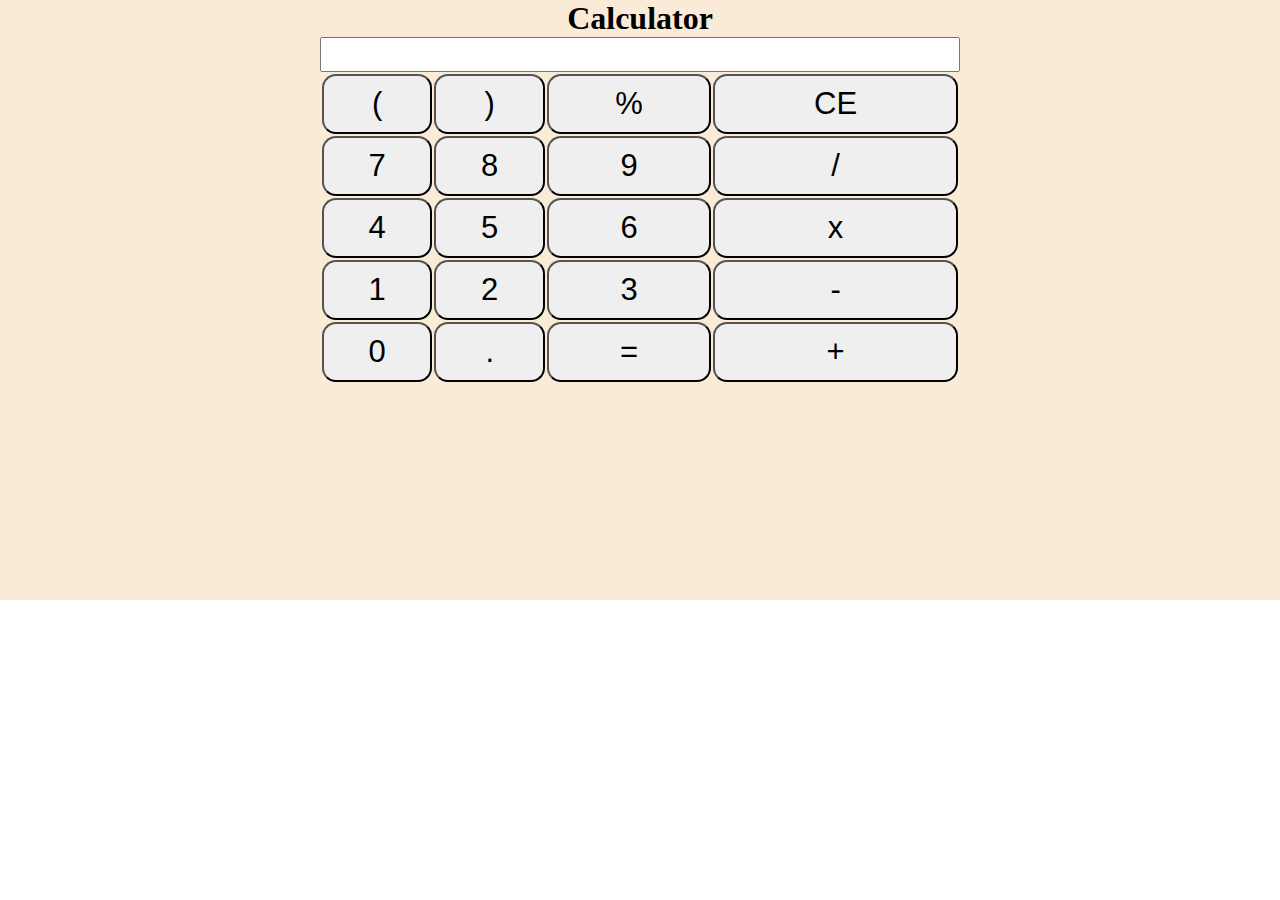
<file: Calculator/index.html>
<!DOCTYPE html>
<html lang="en">

<head>
    <meta charset="UTF-8">
    <meta http-equiv="X-UA-Compatible" content="IE=edge">
    <meta name="viewport" content="width=device-width, initial-scale=1.0">
    <link rel="stylesheet" href="style.css">
    <title>Calculator</title>
</head>

<body>
    <div class="container">
        <h1>Calculator</h1>
        <input type="text" name="screen" id="screen">
        <table>
            <tr>
                <td><button>(</button></td>
                <td><button>)</button></td>
                <td><button>%</button></td>
                <td><button>CE</button></td>
            </tr>
            <tr>
                <td><button>7</button></td>
                <td><button>8</button></td>
                <td><button>9</button></td>
                <td><button>/</button></td>
            </tr>
            <tr>
                <td><button>4</button></td>
                <td><button>5</button></td>
                <td><button>6</button></td>
                <td><button>x</button></td>
            </tr>
            <tr>
                <td><button>1</button></td>
                <td><button>2</button></td>
                <td><button>3</button></td>
                <td><button>-</button></td>
            </tr>
            <tr>
                <td><button>0</button></td>
                <td><button>.</button></td>
                <td><button>=</button></td>
                <td><button>+</button></td>
            </tr>
        </table>
    </div>
    <script src="app.js"></script>
</body>

</html>
</file>
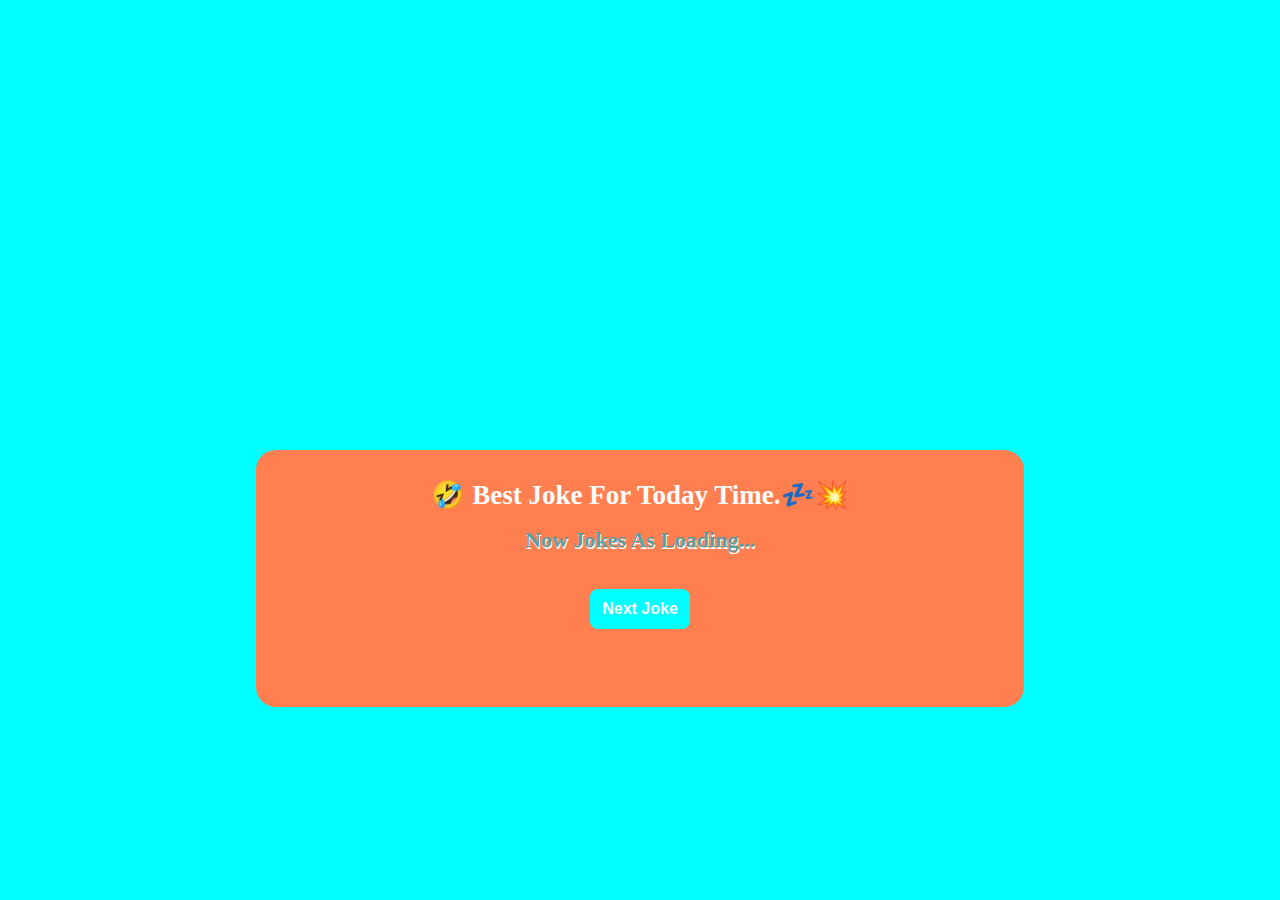
<file: jokes/index.html>
<!DOCTYPE html>
<html lang="en">
<head>
    <meta charset="UTF-8">
    <meta http-equiv="X-UA-Compatible" content="IE=edge">
    <meta name="viewport" content="width=device-width, initial-scale=1.0">
    <link rel="stylesheet" href="jokes.css">
    <title>Best Jokes</title>
</head>
<body>
    <div class="container">
        <H3> 🤣 Best Joke For Today Time.💤💥</H3>
        <div id="joke" class="joke">Now Jokes as Loading...</div>
        <button id="jokeBtn" class="btn">Next Joke</button>
    </div>
    <script src="jokes.js"></script>
</body>
</html>
</file>
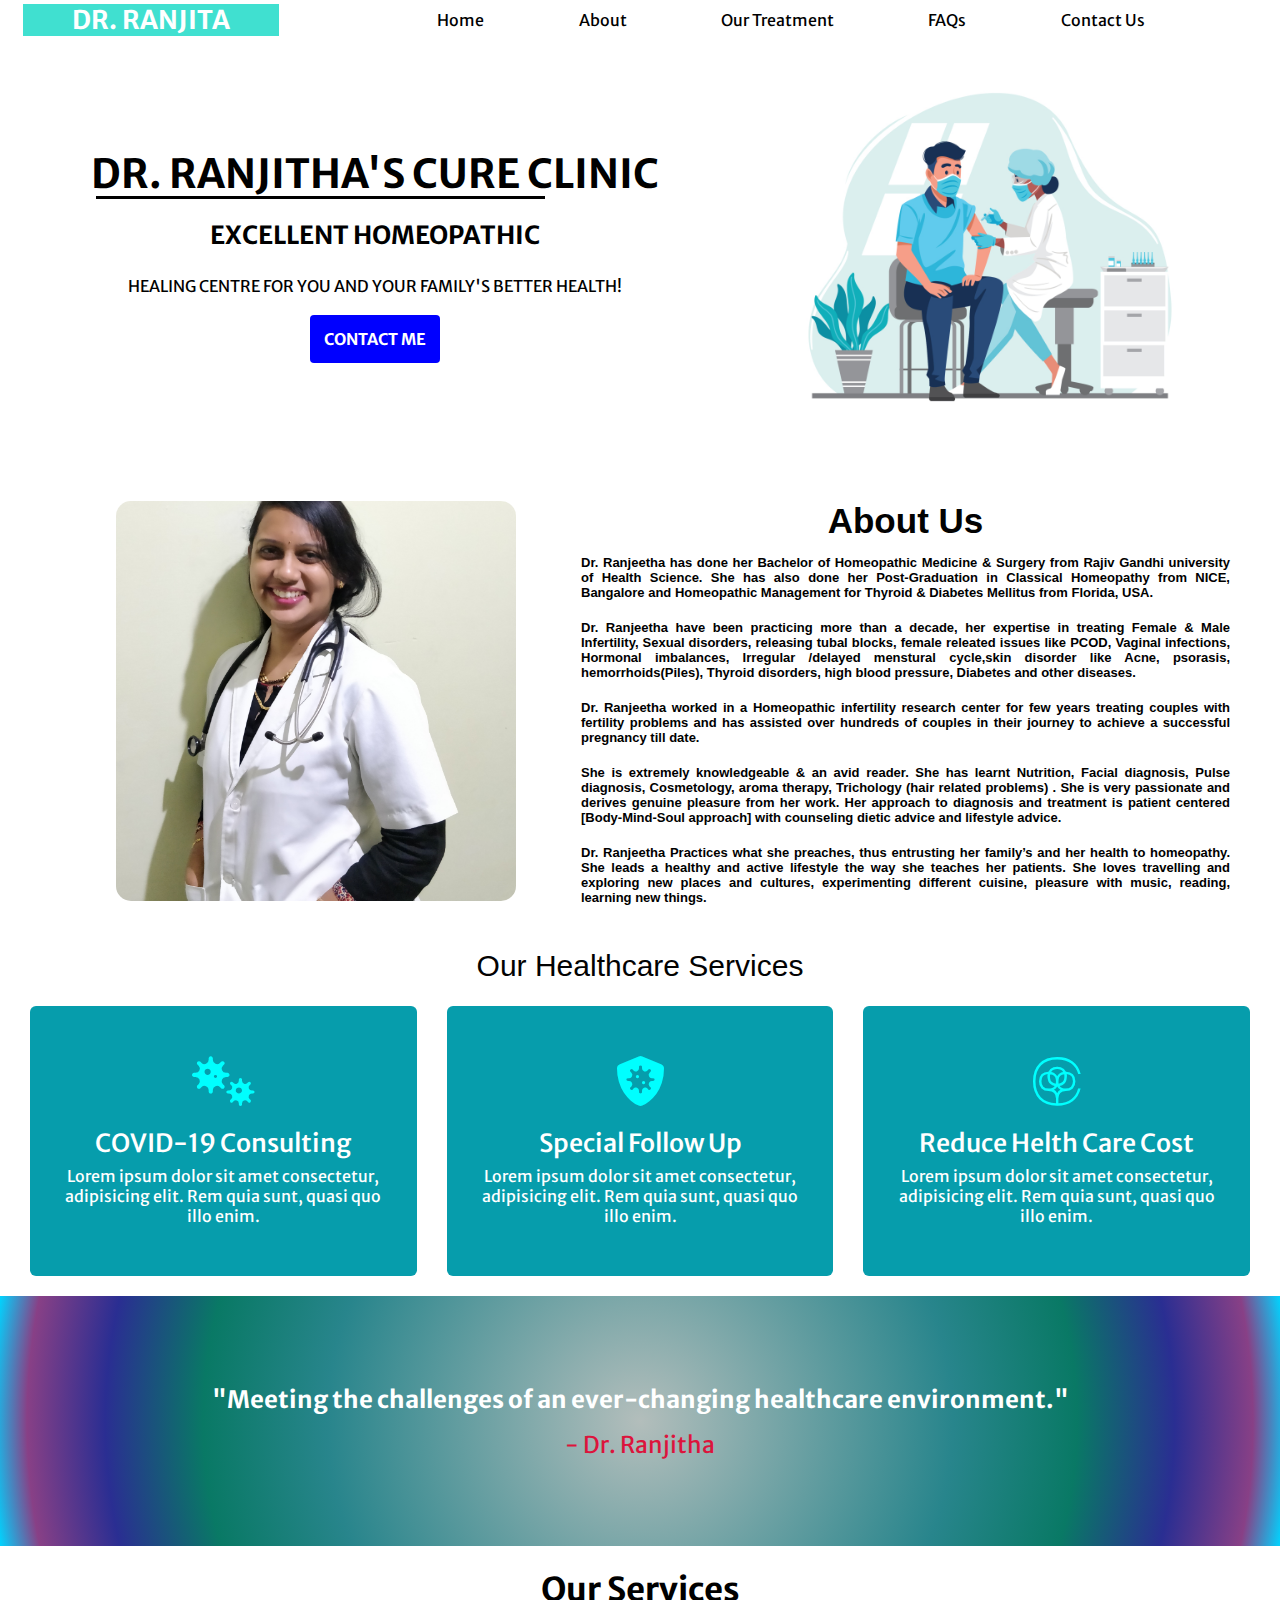
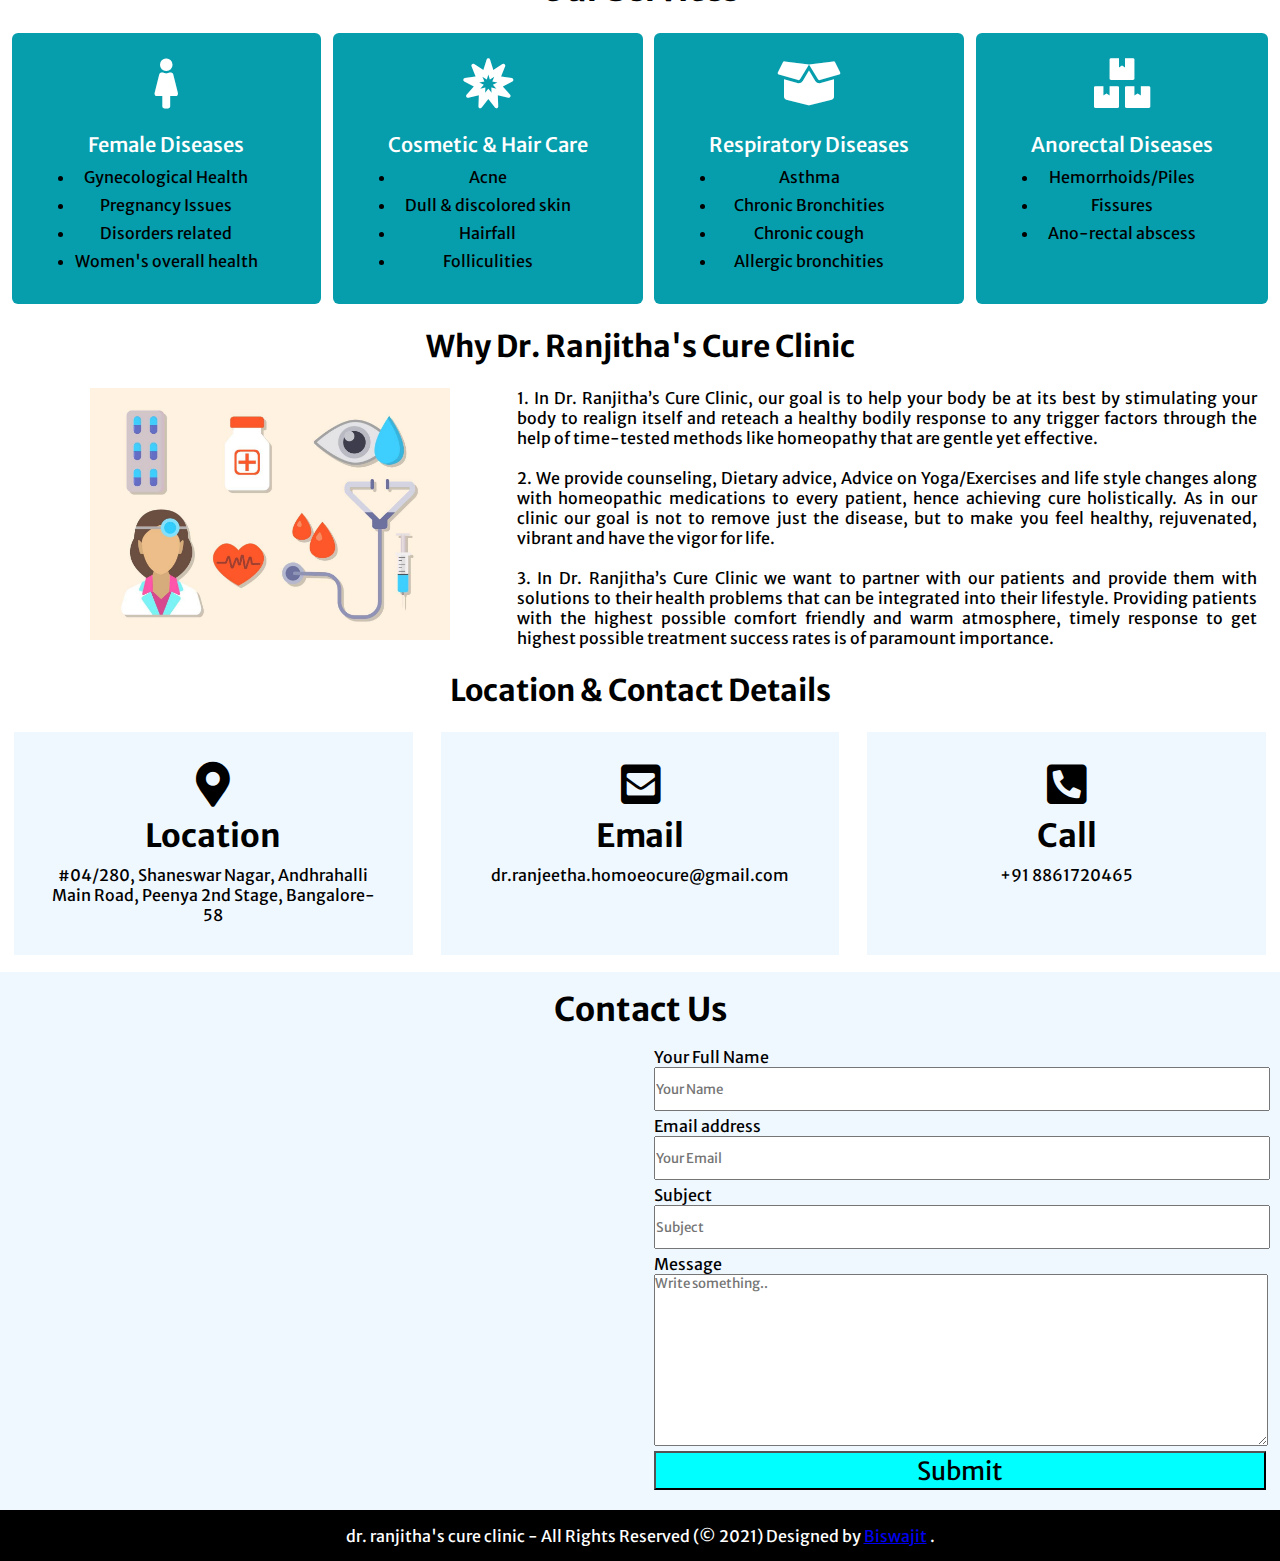
<file: web/index.html>
<!DOCTYPE html>
<html lang="en">

<head>
    <meta charset="UTF-8">
    <meta http-equiv="X-UA-Compatible" content="IE=edge">
    <meta name="viewport" content="width=device-width, initial-scale=1.0">
    <link rel="stylesheet" href="CSS/style.css">
    <link href="https://fonts.googleapis.com/css2?family=Merriweather+Sans&display=swap" rel="stylesheet">
    <link rel="stylesheet" href="https://cdnjs.cloudflare.com/ajax/libs/font-awesome/5.15.3/css/all.min.css" />

    <title>Dr. Ranjita Clinic</title>
</head>

<body>

    <header>
        <nav class="navbar">
            <div class="max-width">
                <div class="logo">
                    <h3>Dr. Ranjita</h3>
                </div>
                <!-- <div class="left-size"> -->
                <ul id="Mobile-Icon">
                    <li><a href="#">Home</a></li>
                    <li><a href="#">About</a></li>
                    <li><a href="#">Our Treatment</a></li>
                    <li><a href="#">FAQs</a></li>
                    <li><a href="#">Contact Us</a></li>
                </ul>
                <div id="mob-menu">
                    <div class="mobmenu1"></div>
                    <div class="mobmenu2"></div>
                    <div class="mobmenu3"></div>
                </div>

                <!-- </div> -->
            </div>

        </nav>
    </header>

    <main>
        <section class="home">
            <div class="banner">
                <div class="left-side">
                    <h2>Dr. Ranjitha's Cure Clinic</h2>
                    <h4>Excellent Homeopathic</h4>
                    <p>Healing Centre for You and Your family's better health!</p>
                    <a href="#">contact me</a>
                </div>
                <div class="right-side">
                    <img src="img/home.jpg" alt="">
                </div>
            </div>
        </section>

        <!-- About Section  -->

        <!-- Doctor About -->
        <section id="about" class="about">
            <div class="max-width">
                <div class="main-container">
                    <div class="container-left">
                        <img src="img/ranju.jpg" alt="Dr. Ranjeetha Rani Parida">

                    </div>
                    <div class="container-right">
                        <h4 class="title">About Us</h4>
                        <p>Dr. Ranjeetha has done her Bachelor of Homeopathic Medicine & Surgery from Rajiv Gandhi
                            university of Health Science. She has also done her Post-Graduation in Classical Homeopathy
                            from NICE, Bangalore and Homeopathic Management for Thyroid & Diabetes Mellitus from
                            Florida, USA.</p>
                        <br>
                        <p>Dr. Ranjeetha have been practicing more than a decade, her expertise in treating Female &
                            Male Infertility, Sexual disorders, releasing tubal blocks, female releated issues like
                            PCOD, Vaginal infections, Hormonal imbalances, Irregular /delayed menstural cycle,skin
                            disorder like Acne, psorasis, hemorrhoids(Piles), Thyroid disorders, high blood pressure,
                            Diabetes and other diseases.</p>
                        <br>

                        <p>Dr. Ranjeetha worked in a Homeopathic infertility research center for few years treating
                            couples with fertility problems and has assisted over hundreds of couples in their journey
                            to achieve a successful pregnancy till date.</p>
                        <br>
                        <p> She is extremely knowledgeable & an avid reader. She has learnt Nutrition, Facial diagnosis,
                            Pulse diagnosis, Cosmetology, aroma therapy, Trichology (hair related problems) . She is
                            very passionate and derives genuine pleasure from her work. Her approach to diagnosis and
                            treatment is patient centered [Body-Mind-Soul approach] with counseling dietic advice and
                            lifestyle advice.</p>
                        <br>
                        <p> Dr. Ranjeetha Practices what she preaches, thus entrusting her family’s and her health to
                            homeopathy. She leads a healthy and active lifestyle the way she teaches her patients. She
                            loves travelling and exploring new places and cultures, experimenting different cuisine,
                            pleasure with music, reading, learning new things.</p>
                    </div>
                </div>
            </div>
        </section>

        <!-- Oure Features Section  -->


        <section id="service" class="service">
            <div class="max-width">
                <h class="title">Our Healthcare Services</h>

                <div class="service-content">
                    <div class="service-card">
                        <div class="service-box">
                            <i class="fas fa-viruses"></i>
                            <div class="text">COVID-19 Consulting</div>
                            <p>Lorem ipsum dolor sit amet consectetur, adipisicing elit. Rem quia sunt, quasi quo illo
                                enim.</p>
                        </div>
                    </div>

                    <div class="service-card">
                        <div class="service-box">
                            <i class="fas fa-shield-virus"></i>
                            <div class="text">Special Follow Up</div>
                            <p>Lorem ipsum dolor sit amet consectetur, adipisicing elit. Rem quia sunt, quasi quo illo
                                enim.</p>
                        </div>
                    </div>

                    <div class="service-card">
                        <div class="service-box">
                            <i class="fab fa-cotton-bureau"></i>
                            <div class="text">Reduce Helth Care Cost</div>
                            <p>Lorem ipsum dolor sit amet consectetur, adipisicing elit. Rem quia sunt, quasi quo illo
                                enim.</p>
                        </div>
                    </div>

                </div>
            </div>
        </section>

        <!-- Testimonials Section  -->

        <section class="testimonials">
            <div class="testimonials-main">
                <div class="testi-child">
                    <h2 class="text-testi">"Meeting the challenges of an ever-changing healthcare environment."</h2>
                    <span>- Dr. Ranjitha</span>
                </div>
            </div>
        </section>

        <!-- All Type Service Section  -->

        <section id="drser">
            <div class="dr-max">
                <h3>Our Services</h3>

                <div class="dr-allcard">
                    <div class="dr-card">
                        <div class="dr-box">
                            <i class="fas fa-female"></i>
                            <div class="dr-text">Female Diseases</div>
                            <li>Gynecological Health</li>
                            <li>Pregnancy Issues</li>
                            <li>Disorders related</li>
                            <li>Women's overall health</li>
                        </div>
                    </div>

                    <div class="dr-card">
                        <div class="dr-box">
                            <i class="fas fa-bahai"></i>
                            <div class="dr-text">Cosmetic & Hair Care</div>
                            <li>Acne</li>
                            <li>Dull & discolored skin</li>
                            <li>Hairfall</li>
                            <li>Folliculities</li>
                        </div>
                    </div>

                    <div class="dr-card">
                        <div class="dr-box">
                            <i class="fas fa-box-open"></i>
                            <div class="dr-text">Respiratory Diseases</div>
                            <li>Asthma</li>
                            <li>Chronic Bronchities</li>
                            <li>Chronic cough</li>
                            <li>Allergic bronchities</li>
                        </div>
                    </div>

                    <div class="dr-card">
                        <div class="dr-box">
                            <i class="fas fa-boxes"></i>
                            <div class="dr-text">Anorectal Diseases</div>
                            <li>Hemorrhoids/Piles</li>
                            <li>Fissures</li>
                            <li>Ano-rectal abscess</li>

                        </div>
                    </div>

                </div>


            </div>
        </section>

        <!-- Why Dr. Ranjitha -->

        <section id="why-main">
            <div class="why-max">
                <div class="why-text">
                    <h2 class="why-title">Why <span> Dr. Ranjitha's </span> Cure Clinic</h2>
                </div>
                <div class="why-container">
                    <div class="why-left">
                        <img src="img/doctor-why.jpg" alt="why">
                    </div>
                    <div class="why-right">
                        <p> <span>1.</span> In Dr. Ranjitha’s Cure Clinic, our goal is to help your body be at its best
                            by stimulating your body to realign itself and reteach a healthy bodily response to any
                            trigger factors through the help of time-tested methods like homeopathy that are gentle yet
                            effective. </p>
                        <br>
                        <p> <span>2.</span> We provide counseling, Dietary advice, Advice on Yoga/Exercises and life
                            style changes along with homeopathic medications to every patient, hence achieving cure
                            holistically. As in our clinic our goal is not to remove just the disease, but to make you
                            feel healthy, rejuvenated, vibrant and have the vigor for life. </p>
                        <br>
                        <p> <span>3.</span> In Dr. Ranjitha’s Cure Clinic we want to partner with our patients and
                            provide them with solutions to their health problems that can be integrated into their
                            lifestyle. Providing patients with the highest possible comfort friendly and warm
                            atmosphere, timely response to get highest possible treatment success rates is of paramount
                            importance. </p>
                    </div>
                </div>
            </div>
        </section>


        <!-- Contact Details Section  -->

        <section id="contact">
            <h2 class="contact-title">Location & Contact Details</h2>
            <div class="location">
                <div class="location-box">
                    <i class="fas fa-map-marker-alt"></i>
                    <div class="title">Location</div>
                    <p>#04/280, Shaneswar Nagar,
                        Andhrahalli Main Road, Peenya 2nd Stage, Bangalore-58</p>
                </div>

                <div class="location-box">
                    <i class="fas fa-envelope-square"></i>
                    <div class="title">Email</div>
                    <p>dr.ranjeetha.homoeocure@gmail.com</p>
                </div>

                <div class="location-box">
                    <i class="fas fa-phone-square-alt"></i>
                    <div class="title">Call</div>
                    <p>+91 8861720465</p>
                </div>

            </div>
        </section>

        <!-- User Contact Us  -->

        <section id="contact-us">
            <div class="max-contact">
                <div class="contact-text">
                    <h3>Contact Us</h3>
                </div>
                <div class="full-contact">
                    <div class="contact-left">
                        <iframe src="https://www.google.com/maps/embed?pb=!1m14!1m8!1m3!1d62191.21044402643!2d77.5211902!3d13.0388131!3m2!1i1024!2i768!4f13.1!3m3!1m2!1s0x3bae3cf4fbb744db%3A0x62498a0300a23685!2sDr+Ranjitha&#39;s+cure+clinic!5e0!3m2!1sen!2sin!4v1534353947688"
                        width="100%" height="360" frameborder="0" style="border:0" allowfullscreen></iframe>
                    </div>
                    <div class="contact-right">
                        <form action="action_page.php">
                            <label for="Your Name">Your Full Name</label>
                            <input type="text" placeholder="Your Name" class="field">
                            <label for="Your Email">Email address</label>
                            <input type="text" placeholder="Your Email" class="field">
                            <label for="Subject">Subject</label>
                            <input type="text" placeholder="Subject" class="field">
                            <label for="message">Message</label>
                            <textarea name="Message" id="message" placeholder="Write something.." cols="47"
                                rows="10"></textarea>
                            <input type="submit" value="Submit" style="width: -moz-available;" class="submit">
                        </form>
                    </div>
                </div>
            </div>
        </section>


    </main>

    <footer>
        <div class="footer">
            dr. ranjitha's cure clinic - All Rights Reserved (&copy; 2021) Designed by <span> <a href="#">Biswajit</a>
            </span>.
        </div>
    </footer>

    <script src="app.js"></script>

</body>

</html>
</file>
<file: Calculator/style.css>
*{
    margin: 0;
    padding: 0;
    box-sizing: border-box;
}

.container{
    background: antiquewhite;
    height: 600px;
    text-align: center;
}

table{
    margin: auto;
    width: 50%;
}

button{
    width: 100%;
    height: 60px;
    border-radius: 14px;
    font-size: 31px;
}
input{
    width: 50%;
    height: 35px;
}
</file>
<file: jokes/jokes.css>
*{
    margin: 0;
    padding: 0;
}

body{
    background: aqua;
}

.container{
    text-align: center;
    background: coral;
    padding: 28px;
    position: absolute;
    left: 20%;
    top: 50%;
    right: 20%;
    height: 200px;
    padding-top: 29px;
    border-radius: 20px;
}

.container h3{
    font-size: 27px;
    color: white;
}
.container .joke{
    margin-top: 16px;
    font-size: 22px;
    color: cadetblue;
    text-shadow: 1px 2px white;
    font-weight: bold;
    text-transform: capitalize;
}

.container .btn{
    margin-top: 36px;
    background-color: cyan;
    height: 40px;
    width: 100px;
    font-size: 16px;
    font-weight: bold;
    border-radius: 8px;
    border: aqua;
    color: white;
}

/* mobile friendly website design  */

@media screen and (max-width: 816px) {
    .container{
        height: auto;
        width: auto;
        left: 10px;
        right: 10px;
    }
}
</file>
<file: web/CSS/style.css>
*{
    margin: 0;
    padding: 0;
    font-family: 'Merriweather Sans', sans-serif;
}

.navbar .max-width{
    display: flex;
    height: 40px;
    background-color:rgb(255, 255, 255);
    align-items: center;
}

.navbar .max-width .logo{
    width: 20%;
    text-align: center;
}

/* .navbar .max-width .left-size{
    
} */

.navbar .max-width ul{
    list-style: none;
    display: flex;
    width: 70%;
    justify-content: space-evenly;
    margin-inline: auto;
}

.max-width ul li a{
    text-decoration: none;
    color: black;
}




/* log style  */

.max-width .logo{
    color: white;
    box-sizing: border-box;
    background-color: turquoise;
    margin-left: 23px;
    margin-right: 23px;
}


.max-width .logo h3{
    text-transform: uppercase;
    font-size: 1.6rem;
    animation: left-right 2s linear infinite;
    animation-direction: alternate;

}

@keyframes left-right {
    from{ padding-left: 40px; }
    to{ padding-right: 40px; }
    
}

/* Mobile Menu Icon Add  */

#mob-menu{
    width: 10%;
    display: none;
}

#mob-menu .mobmenu1{
    width: 30px;
    background: black;
    height: 3px;
    padding-top: 3px;
    margin-bottom: 2px;
}
#mob-menu .mobmenu2{
    width: 30px;
    background: black;
    height: 3px;
    padding-top: 3px;
    margin-bottom: 2px;
}
#mob-menu .mobmenu3{
    width: 30px;
    background: black;
    height: 3px;
    padding-top: 3px;
    margin-bottom: 2px;
}
#mob-menu .mobmenu4{
    width: 30px;
    background: black;
    height: 3px;
    padding-top: 3px;
    margin-bottom: 2px;
}

/* Mobile Menu Style Design  */



/* home Banner Styl  */

.home .banner{
    display: flex;
    justify-content: space-around;
    height: 417px;
    align-items: center;
    margin-left: 25px;
    margin-right: 25px;
}

.home .banner .right-side img{
    height: 400px;
    width: 400px;
}

.left-side{
    color: black;
    text-transform: uppercase;
    text-align: center;

}

.left-side h2{
    font-size: 40px;
    margin-bottom: 20px;
    position: relative;
}

.left-side h2::after{
    content: "";
    width: 79%;
    height: 3px;
    position: absolute;
    top: 94%;
    left: 1%;
    background-color: #000;

}

.left-side h4{
    margin-top: 20px;
    font-size: 25px;
    margin-bottom: 25px;
}

.left-side p{
    margin-bottom: 33px;
}

.left-side a{
    background-color: blue;
    padding: 14px;
    border-radius: 4px;
    text-decoration: none;
    color: white;
    font-weight: 700;
}

.left-side a:hover{
    background-color: white;
    color: black;
    border: 2px solid blue;
}


/* about section style  */

#about .max-width .main-container{
    display: flex;
    align-items: center;
    margin-left: 50px;
    margin-right: 50px;
    margin-top: 44px;
}

#about .max-width .main-container .container-left{
    width: 45%;
    text-align: center;
}

#about .max-width .main-container .container-left img{
    height: 400px;
    width: 400px;
    object-fit: cover;
    border-radius: 15px;
}

#about .max-width .main-container .container-right{
    width: 55%;
    
}

.main-container .container-right .title{
    margin-bottom: 14px;
    font-size: 35px;
    font-weight: 700;
    
    
}

.main-container p{
    font-family: 'Fira Sans', sans-serif;
    text-align: justify;
    font-size: 13px;
    font-weight: bold;
}

/* feature section  */

#service{
    margin-top: 44px;
}

#service .max-width{
    /* background-color: black; */
    /* height: 400px; */
    text-align: center;
    margin-top: 15px;
}


.max-width .title{
    color: rgb(2, 2, 2);
    font-family: sans-serif;
    font-size: 30px;
    text-align: center;
}

/* #service .max-width .title::after{
    content:" ";
    position: absolute;
    top: 0;
    left: 11%;
    right: 11%;
    width: 100;
    height: 2px;
    border-bottom: 2px solid black;

} */

.max-width .service-content{
    display: flex;
    color: white;
    margin-top: 23px;
    justify-content: space-around;
    margin-inline: 15px;
}

.max-width .service-content .service-card{
    margin-inline: 15px;
    width: calc(33% - 20px);
    background: #069dac;
    text-align: center;
    border-radius: 6px;
    padding: 50px 25px;
    cursor: pointer;
    transition: all 0.3s ease;
}

.max-width .service-content .service-card i{
    font-size: 50px;
    color: aqua;
    margin-bottom: 11px;
    transition: color 0.3s ease;
}

.max-width .service-content .service-card .text{
    font-size: 25px;
    font-weight: 500;
    margin: 10px 0 7px 0;
}

.max-width .service-content .service-card:hover{
    background-color: rgb(3, 181, 226);
}

.max-width .service-content .service-card i:hover{
    color: rgb(0, 0, 0);
}

.testimonials{
    max-height: 300px;
    margin-top: 20px;
}

.testimonials-main{
    height: 250px;
    display: grid;
    align-items: center;
    color: white;
    background: radial-gradient(circle, rgba(0,36,28,0.29735644257703087) 0%, rgba(40,133,140,1) 48%, rgba(9,121,101,1) 67%, rgba(42,46,146,1) 82%, rgba(136,64,134,1) 94%, rgba(0,212,255,1) 100%);
}

.testi-child{
    text-align: center;
}

.text-testi{
    margin-bottom: 15px;
}

.testi-child span {
    font-size: 23px;
    color: crimson;
}


/* All Type Service Section style  */

.dr-max h3{
    text-align: center;
    margin: 23px 0;
    font-size: 33px;
}

.dr-allcard{
    display: flex;
    justify-content: space-evenly;
    text-align: center;
    flex-wrap: wrap;
}

.dr-card{
    background-color: #069dac;
    padding: 25px 55px 25px 55px;
    border-radius: 6px;
    
}

.dr-card:hover{
    background-color: rgb(3, 181, 226);
}

.dr-box li{
    list-style: none;
    margin: 8px;
    list-style: disc;
    
}

.dr-box i{
    font-size: 50px;
    margin-bottom: 14px;
    color: white;
}

.dr-box .dr-text{
    font-size: 20px;
    font-weight: 500;
    margin: 10px 0 10px 0;
    color: white;
}

/* why ranjitha section style  */

.why-max .why-text{
    text-align: center;
    margin: 23px;
    font-size: 20px;
    font-family: 'Ubuntu', sans-serif;
}

.why-container{
    display: flex;
    text-align: justify;
    margin: 0 23px;
}


.why-container .why-left{
    width: 40%;
    text-align: center;
}

.why-left img{
    height: 252px;
    width: auto;
    object-fit: cover;
}

.why-container .why-right{
    width: 60%;
}



/* contact details section  */

#contact{
    margin-bottom: 17px;
}

.location{
    display: flex;
    text-align: center;
    justify-content: space-around;
}

.location .location-box{
    width: 30%;
    background: aliceblue;
    padding: 30px;
    margin-inline: 14px;
}

.location-box i{
    font-size: 45px;
}

.location-box .title{
    font-size: 32px;
    font-weight: bold;
    margin-top: 9px;
    margin-bottom: 9px;
}

.contact-title{
    margin: 23px;
    font-size: 30px;
    text-align: center;
}

/* contact Us Section Style  */

#contact-us .max-contact{
    height: auto;
    background-color: aliceblue;
    display: grid;
    padding-bottom: 20px;
}

.max-contact .full-contact{
    display: flex;
    align-items: center;
    justify-content: center;
}

.max-contact .contact-text{
    text-align: center;
    padding: 17px;
    font-size: 28px;
}

.full-contact form{
    display: flex;
    flex-direction: column;
    
}

.full-contact form .field{
    width: 100%;
    height: 40px;
    margin-bottom: 5px;
}

.full-contact .contact-left{
    width: 50%;
    margin: 0 14px;
}

.full-contact .contact-right{
    width: 50%;
    margin: 0 14px;
    
}

.full-contact #message{
    width: 100%;
    margin-bottom: 5px;
}

.full-contact form .submit{
    width: 100%;
    height: 39px;
    font-size: 25px;
    background: aqua;
    cursor: pointer;
}

/* footer section  */

footer{
    height: 51px;
    background: black;
    color: white;
    text-align: center;
    align-content: center;
    display: grid;
}


/* Mobile Friendly Web Section  */

/* Mobile Friendly Header logo and menu style  */

@media screen and (max-width: 1035px){
    .navbar .max-width .logo{
        width: 35%;
    }
}

@media screen and (max-width: 723px){
     .navbar .max-width ul{
        display: none;
        flex-direction: column;
        right: 0px;
        height: 92vh;
        top: 8vh;
        width: 50%;
        margin-top: auto;
        position:absolute;
        background-color: burlywood;
        font-size: 20px;
    
    }
    .navbar .max-width .logo{
        width: auto;
    }
    /* .navbar .max-width ul li{
        margin-bottom: 20%;
        text-align: center;
    }
    .banner .left-side{
        display: none;
    } */
    /* body{
        overflow: hidden;
    } */
    /* .nav-active{
        transform: translateX(0%);
        
    } */
}
    
/* Mobile Menu Icon Show  */
@media screen and (max-width: 723px){
    #mob-menu{
        display: block;
        margin-left: auto;
    }
}


/* Mobile Banner Size Style  */

@media screen and (max-width: 789px) {
    .banner .left-side{
        position: absolute;
    }
    /* mobile map contact section */
    .max-contact .full-contact{
        flex-direction: column;
    }
    .full-contact .contact-left{
        width: 95%;
    }
    .full-contact .contact-right{
        width: 95%;
        margin-top: 20px;
    }
}

@media screen and (max-width: 1040px) {
    #about .max-width .main-container{
        flex-direction: column;
        margin-left: 4px;
        margin-right: 4px;
    }
    
    #about .max-width .main-container .container-right{
        width: 90%;
    }

    #about .max-width .main-container .container-left{
        width: auto;
    }
}

@media screen and (max-width: 1105px) {
    .service-content{
        flex-direction: column;
        align-items: center;
    }

    .max-width .service-content .service-card{
        margin-bottom: 14px;
        width: 90%;
    }
}

@media screen and (max-width: 1221px) {
    /* .dr-allcard{
        flex-direction: column;
    } */
    .dr-card{
        margin-bottom: 14px;
        margin-left: 5px;
        margin-right: 5px;
        height: auto;
        width: 200px;
    }
}


@media screen and (max-width: 1277px) {
    .why-max .why-text{
        font-size: 18px;
    }
    .why-container{
        flex-direction: column;
        align-items: center;
    }
    .why-container .why-left{
        width: 100%;
        margin-bottom: 23px;
    }
    .why-container .why-right{
        width: 100%;
    }
}

@media screen and (max-width: 1221px) {
    .location{
        flex-direction: column;
        align-items: center;
    }
    .location .location-box{
        width: 90%;
        margin-bottom: 14px;
        
        
    }
}

/* contact & map section mobile friendly  */
</file>
